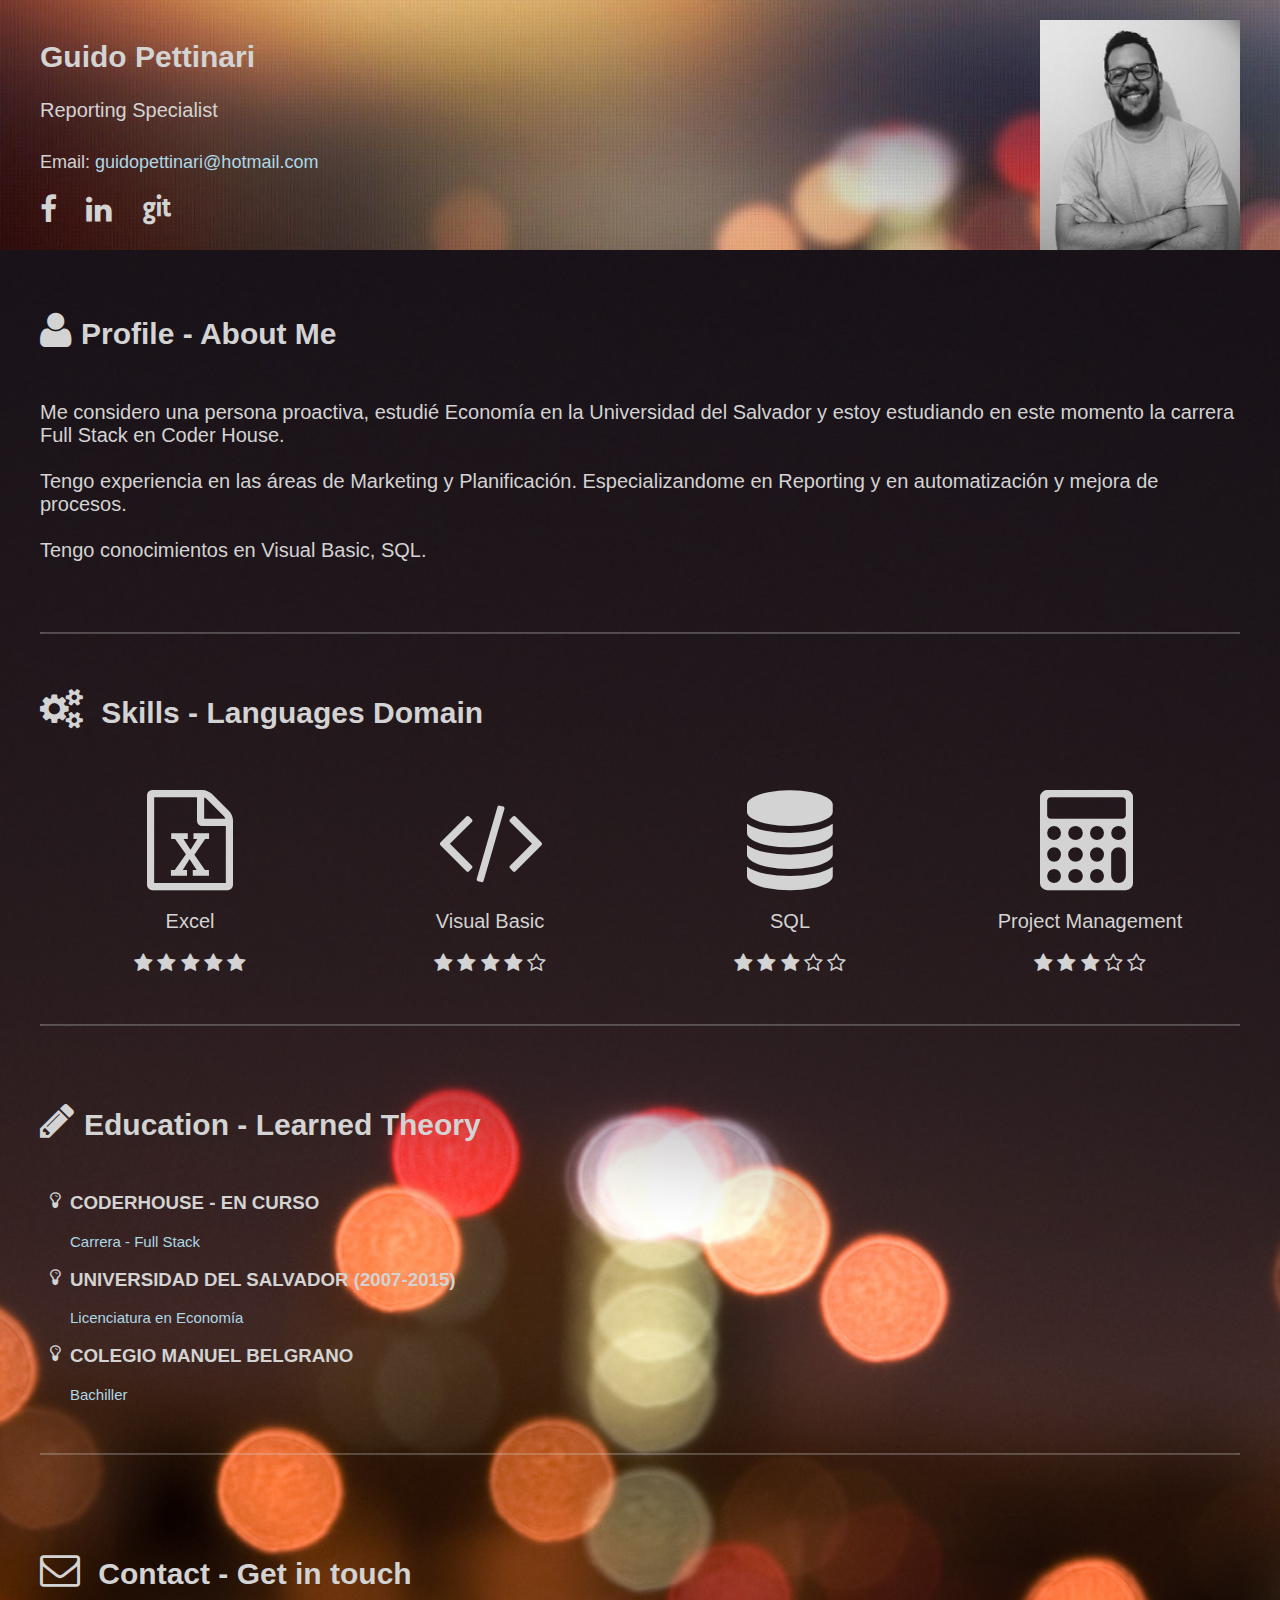
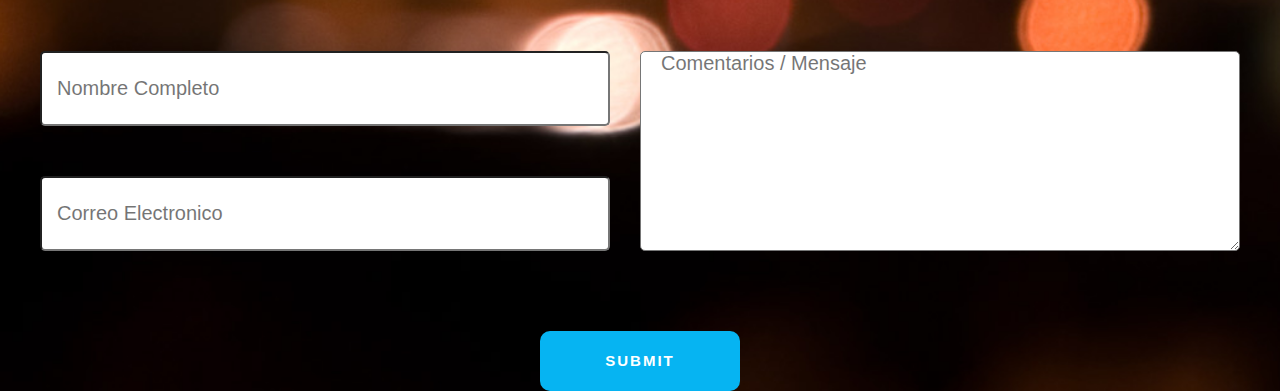
<file: index.html>
<!DOCTYPE html>
<html lang="en">

<head>
	<meta charset="UTF-8">
	<title>CV - Guido Pettinari</title>
	<meta name="viewport" content="width=device-width">
	<link rel="stylesheet" href="css/style.css">
	<link rel="stylesheet" href="css/font-awesome.min.css">
</head>
	
<body>
	<header>	
	<div class=" main-header container">
		<div class="datos-principales">
			<h2>Guido Pettinari</h2>
			<p>Reporting Specialist</p>
			<a href="" class="mail">Email: <span>guidopettinari@hotmail.com</span></a>
			<article class="iconos">
				<a href="https://www.facebook.com/gpettinari"><i class="fa fa-facebook" aria-hidden="true"></i></a>
				<a href="http://linkedin.com"> <i class="fa fa-linkedin" aria-hidden="true"></i></a>
				<a href="https://github.com/GuidoPettinari"><i class="fa fa-git" aria-hidden="true"></i></a>
			</article>
		</div>
			<div class="foto">
				<figure>
				<img src="images/CV.jpg" class="foto">
			    </figure>
			</div>	
	</div>
		<div class="cleaner"></div>

	</header>

<div class="cleaner"></div>

<section class="container profile">

	<h2> <i class="fa fa-user imgtitulo" aria-hidden="true"></i>Profile - About Me</h2>
	<p>Me considero una persona proactiva, estudié Economía en la Universidad del Salvador y estoy estudiando en este momento la carrera Full Stack en Coder House.
	<br><br>Tengo experiencia en las áreas de Marketing y Planificación. Especializandome en Reporting y en automatización y mejora de procesos.
	<br><br>Tengo conocimientos en Visual Basic, SQL. </p>


</section>

<div class="cleaner"></div>
<hr class="style13 container">	
<section class="container skills">
	
	<h2><i class="fa fa-cogs imgtitulo" aria-hidden="true"></i> Skills - Languages Domain</h2>


	<article class="conocimientos">

		<i class="fa fa-file-excel-o logo" aria-hidden="true"></i>
		<p>Excel</p>
		<i class="fa fa-star estrella" aria-hidden="true"></i>
		<i class="fa fa-star estrella" aria-hidden="true"></i>
		<i class="fa fa-star estrella" aria-hidden="true"></i>
		<i class="fa fa-star estrella" aria-hidden="true"></i>
		<i class="fa fa-star estrella" aria-hidden="true"></i>
	</article>

	<article class="conocimientos">
		<i class="fa fa-code logo" aria-hidden="true"></i>
		<p>Visual Basic</p>
		<i class="fa fa-star estrella" aria-hidden="true"></i>
		<i class="fa fa-star estrella" aria-hidden="true"></i>
		<i class="fa fa-star estrella" aria-hidden="true"></i>
		<i class="fa fa-star estrella" aria-hidden="true"></i>
		<i class="fa fa-star-o estrella" aria-hidden="true"></i>
	</article>

	<article class="conocimientos">

	<i class="fa fa-database logo" aria-hidden="true"></i>
	<p>SQL</p>
		<i class="fa fa-star estrella" aria-hidden="true"></i>
		<i class="fa fa-star estrella" aria-hidden="true"></i>
		<i class="fa fa-star estrella" aria-hidden="true"></i>
		<i class="fa fa-star-o estrella" aria-hidden="true"></i>
		<i class="fa fa-star-o estrella" aria-hidden="true"></i>
	</article>

	<article class="conocimientos">

		<i class="fa fa-calculator logo" aria-hidden="true"></i>
		<p>Project Management</p>
		<i class="fa fa-star estrella" aria-hidden="true"></i>
		<i class="fa fa-star estrella" aria-hidden="true"></i>
		<i class="fa fa-star estrella" aria-hidden="true"></i>
		<i class="fa fa-star-o estrella" aria-hidden="true"></i>
		<i class="fa fa-star-o estrella" aria-hidden="true"></i>
		
	</article>

	<div class="cleaner"></div>

</section>

<div class="cleaner"></div>

<hr class="style13 container">
<section class="container education">

	<h2> <i class="fa fa-pencil imgtitulo" aria-hidden="true"></i>Education - Learned Theory</h2>

	<ul>
		<li>
			<h3><i class="fa fa-lightbulb-o" aria-hidden="true"></i>CoderHouse - En Curso</h3>
			<p>Carrera - Full Stack</p>
		</li>
		<li>
			<h3><i class="fa fa-lightbulb-o" aria-hidden="true"></i>Universidad del Salvador (2007-2015)</h3>
			<p>Licenciatura en Economía</p>
		</li>
		<li>
			<h3><i class="fa fa-lightbulb-o" aria-hidden="true"></i>Colegio Manuel Belgrano</h3>
			<p>Bachiller</p>
		</li>
	</ul>
	<div class="cleaner"></div>
</section>

<hr class="style13 container">

<section class="container contacto">

	<h2><i class="fa fa-envelope-o imgtitulo" aria-hidden="true"></i> Contact - Get in touch</h2>		

	<form action="" class="Contact-form">
		<article class="left-form">
			<input type="text" placeholder="Nombre Completo">
			<input type="text" placeholder="Correo Electronico">
		</article>
		<article class="right-form">
			<textarea type="text" placeholder="Comentarios / Mensaje"></textarea>
		</article>
	    <div class="cleaner"></div>
	    <article class="contact-button">
	        <button class="button-form" type="submit">Submit</button>
	    </article>
	</form>
</section>
</body>



</html>
</file>
<file: css/style.css>
/*IMPORTA GOOGLE FONTS */
@import url(https://fonts.googleapis.com/css?family='Roboto Condensed':100,400,700);
/*IMPORTA UNA HOJA DE ESTILO SACADA DE NORMALIZE */
@import url(normalize.css);
/* selector universal */
*{
	box-sizing: border-box;
	/* descuenta del width y height, lo sumado en padding y border */
}

body{
	font-family: 'Roboto Condensed', sans-serif;
	margin: 0;
	background: url(../images/background.jpg) center top no-repeat;
	background-size:cover;
}

ul, ol{
	list-style: none; /* elimina la viñeta */
	margin: 0;
	padding: 0;
}

figure{
	margin: 0;
}

p{
	font-size:20px;
	color:lightgrey;
}

h2 {
	font-size:30px;
	margin-top:20px;
	color:lightgrey;
}


.container {
	max-width:1200px;
	margin:auto;
}

.main-header {
	padding:20px 0;
}



header {
 background:url(../images/main-headerbackground.jpg) center
 top no-repeat;
 background-size:cover;

}



.datos-principales {
	width:50%;
	float:left;
}


.datos-principales p{
	margin-bottom:30px;
	font-size:20px;
	color:lightgrey;
}

.datos-principales .mail{
	text-decoration:none;
	color:black;
	font-size:18px;
	color:lightgrey;
}

.datos-principales a span{
	color:lightblue;
}
.foto {
	float:right;
	width:200px;
}

.cleaner{
	clear: both;
}

.iconos {	
	margin-top:20px;
}


.iconos a {
	margin-right:25px;
	text-decoration: none;
	color:lightgrey;;
	font-size:30px !important;


}


/*********** PROFILE ************
***********         ************/


.profile {
	margin-top:45px;
}

.profile h2 {
	margin-bottom:50px;
}	
.imgtitulo {
	font-size:40px !important;
	margin-top:15px;
	margin-right:10px;
	color:lightgrey;
}


/*********** SKILLS ************
***********         ************/

.skills {
	margin-top:40px;
}

.skills h2{
	margin-bottom:60px;
}

.conocimientos {
	width:25%;
	text-align:center;
	float:left;
}

.logo{
	font-size:100px !important;
	color:lightgrey;
}

.estrella{
	font-size:20px !important;
	color:lightgrey;
}


/*********** EDUCATION ************
***********         ************/

.education {
	margin-top:60px;
}


.education h2{
	margin-bottom:50px;
}
li {
	list-style:disc;
	width:70%;
	margin-left:30px;
	color:lightgrey;
	text-transform:uppercase;
	list-style:none;
	position:relative;
}

li p{
	color:lightblue;
	font-size:15px;
    text-transform:none;
}

hr.style13 {
	height: 2px;
	border: 0;
	box-shadow: 0 10px 20px -15px lightgrey inset;
	margin-top:50px;
}

.fa-lightbulb-o {
	font-size:50px;
	color:lightgrey;
	position:absolute;
	left:-20px;
}


/*********** CONTACT ************
***********         ************/

.contacto {
	margin-top:80px;
}

.contacto h2{
	margin-bottom:60px;
}


.contact-button {
text-align:center;
}

.button-form{
	border: none;
	background-color: #06B4F2;
	width: 200px;
	height: 60px;
	color: #fff;
	font-family: inherit;
	font-size: 15px;
	text-transform:uppercase;
	font-weight:bold;
	letter-spacing:2px;
	border-radius:10px;
	margin-top:30px;
}


.left-form {
	float:left;
	width:50%;
}
.left-form input{
	width:95%;	
	height: 75px;
	font-size: 20px;
	padding: 0 15px;
	font-family: inherit;
	margin-bottom:50px;
	border-radius:5px;
	float:left;
}

.right-form {
	float:left;
	width:50%;
}
.right-form textarea{
	height:200px;
	width:100%;
	font-size: 20px;
	padding: 0 20px;
	font-family: inherit;
	border-radius:5px;
	font-family: inherit;
	display:block;
}


/***********    COMIENZO MEDIA QUERIES   *************
************                             *************/

@media (max-width:800px) {
.container,.main-header{
		width:95%;
	}

.conocimientos {
	width:50%;
	margin-bottom:50px;
}

.left-form {
	float:none;
	width:100%;
}
.right-form {
	float:none;
	width:95%;
}

@media (max-width:550px) {


.container {
	width: 80%;
}

.datos-principales	 {
	text-align:center;
	margin:auto;
	width:100%;
}
.foto {
	display:none;
}

.profile {
	text-align:center;
}


.skills h2 {
	text-align:center;
}
.conocimientos {
	width:100%;
}




.education h2{
	text-align:center;
}

.contacto h2{
	width:100%;
	text-align:center;
}

.contact-form{
	text-align:center;
}
}
</file>
